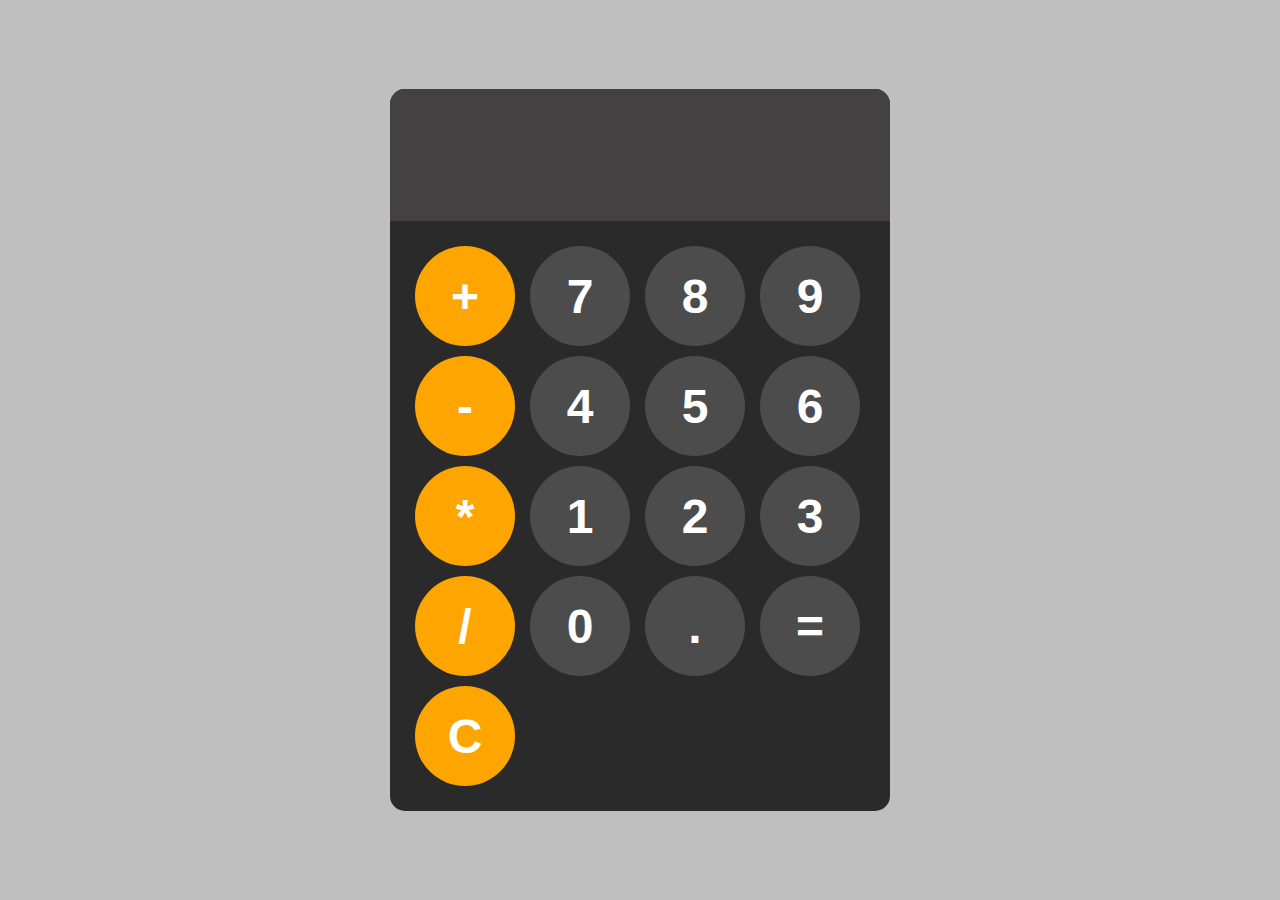
<file: Calculator/index.html>
<!DOCTYPE html>
<html lang="en">
<head>
    <meta charset="UTF-8">
    <meta name="viewport" content="width=device-width, initial-scale=1.0">
    <title>Document</title>
    <link rel = "stylesheet" href = "style.css">
</head>
<body>
  <div id="calc">
    <input id="display" readonly>
    <div id = "keys">
        <button onclick="appendToDisplay('+')" class = "op">+</button>
        <button onclick="appendToDisplay('7')">7</button>
        <button onclick="appendToDisplay('8')">8</button>
        <button onclick="appendToDisplay('9')">9</button>
        <button onclick="appendToDisplay('-')"class = "op">-</button>
        <button onclick="appendToDisplay('4')">4</button>
        <button onclick="appendToDisplay('5')">5</button>
        <button onclick="appendToDisplay('6')">6</button>
        <button onclick="appendToDisplay('*')"class = "op">*</button>
        <button onclick="appendToDisplay('1')">1</button>
        <button onclick="appendToDisplay('2')">2</button>
        <button onclick="appendToDisplay('3')">3</button>
        <button onclick="appendToDisplay('/')"class = "op">/</button>
        <button onclick="appendToDisplay('0')">0</button>
        <button onclick="appendToDisplay('.')">.</button>
        <button onclick="calculate()">=</button>
        <button onclick="clearDisplay()"class = "op"> C</button>
    </div>

  </div>
    <script src="index.js"></script>
</body>
</html>
</file>
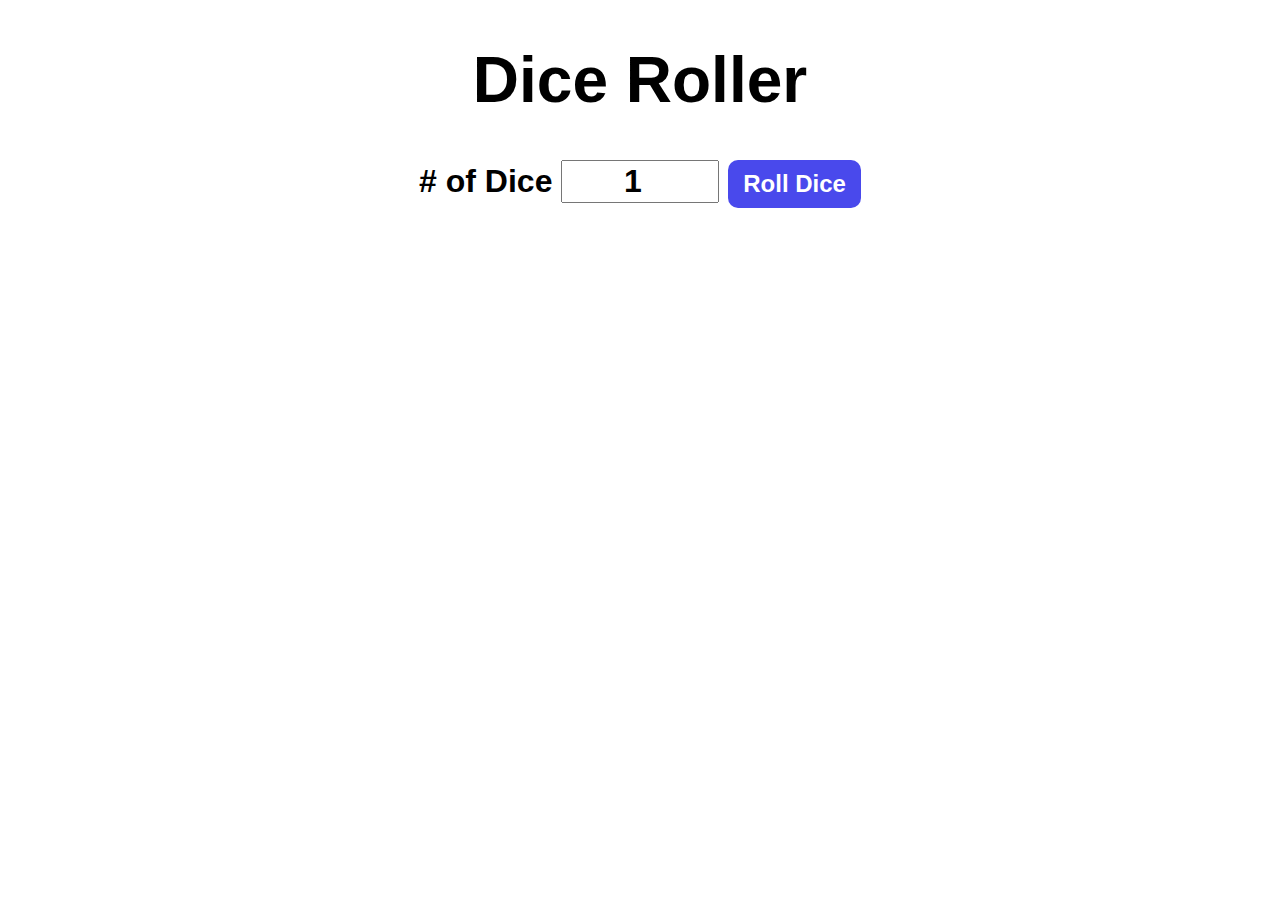
<file: DiceRoller/index.html>
<!DOCTYPE html>
<html lang="en">
<head>
    <meta charset="UTF-8">
    <meta name="viewport" content="width=device-width, initial-scale=1.0">
    <title>Document</title>
    <link rel = "stylesheet" href = "style.css">
</head>
<body>
    <div id="container">
        <h1> Dice Roller</h1>
        <lable># of Dice</lable>
        <input type = "number" value ="1" min="1" id="numOfDice">
        <button onclick="rollDice()">Roll Dice</button>
        <div id="diceResult"></div>
        <div id="diceImages"></div>
    </div>
    <script src="index.js"></script>
</body>
</html>
</file>
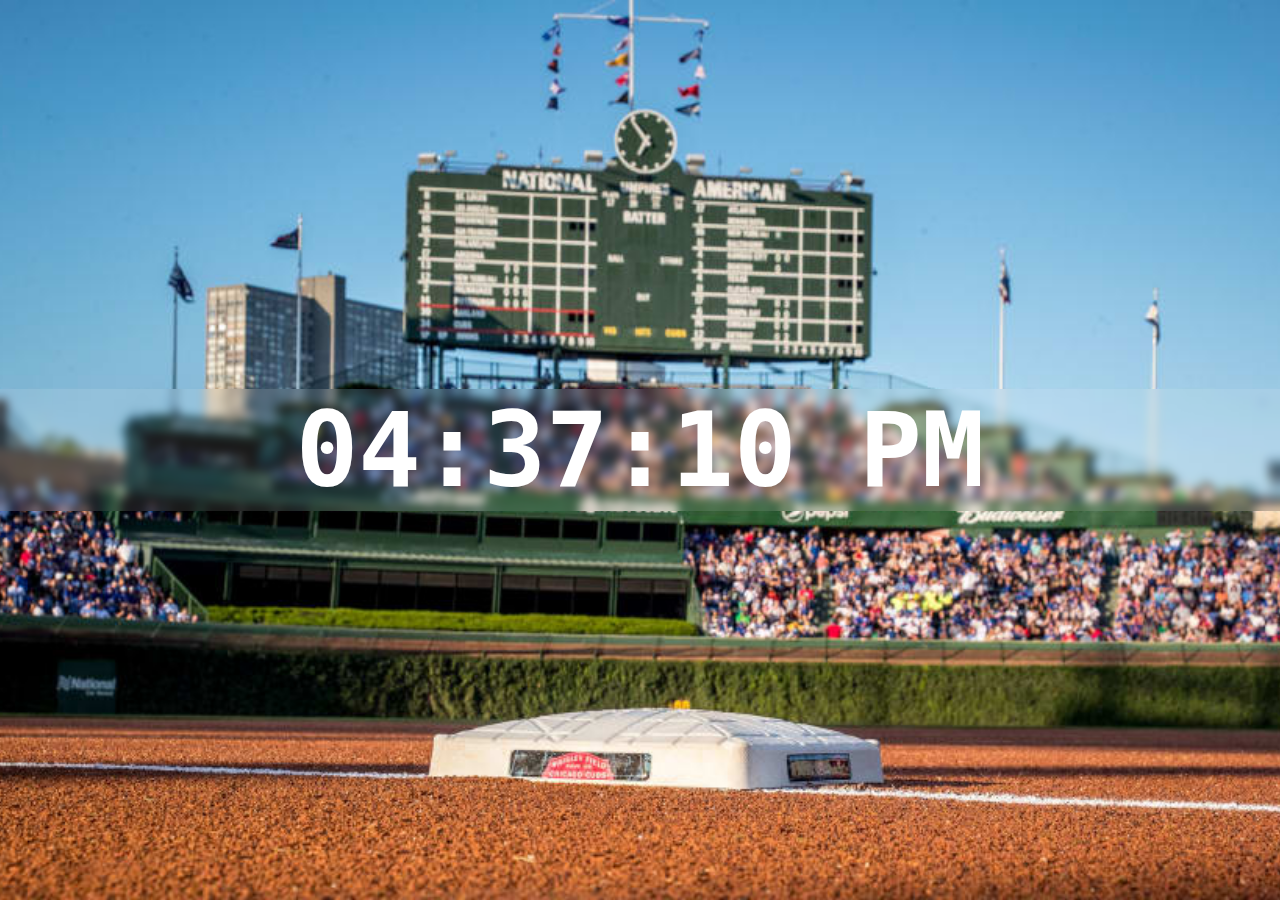
<file: DigitalClock/index.html>
<!DOCTYPE html>
<html lang="en">
<head>
    <meta charset="UTF-8">
    <meta name="viewport" content="width=device-width, initial-scale=1.0">
    <title>Document</title>
    <link rel = "stylesheet" href = "style.css">
</head>
<body>
   <div id="clock-container">
        <div id="clock">00:00:00</div>
   </div>
    <script src="index.js"></script>
</body>
</html>
</file>
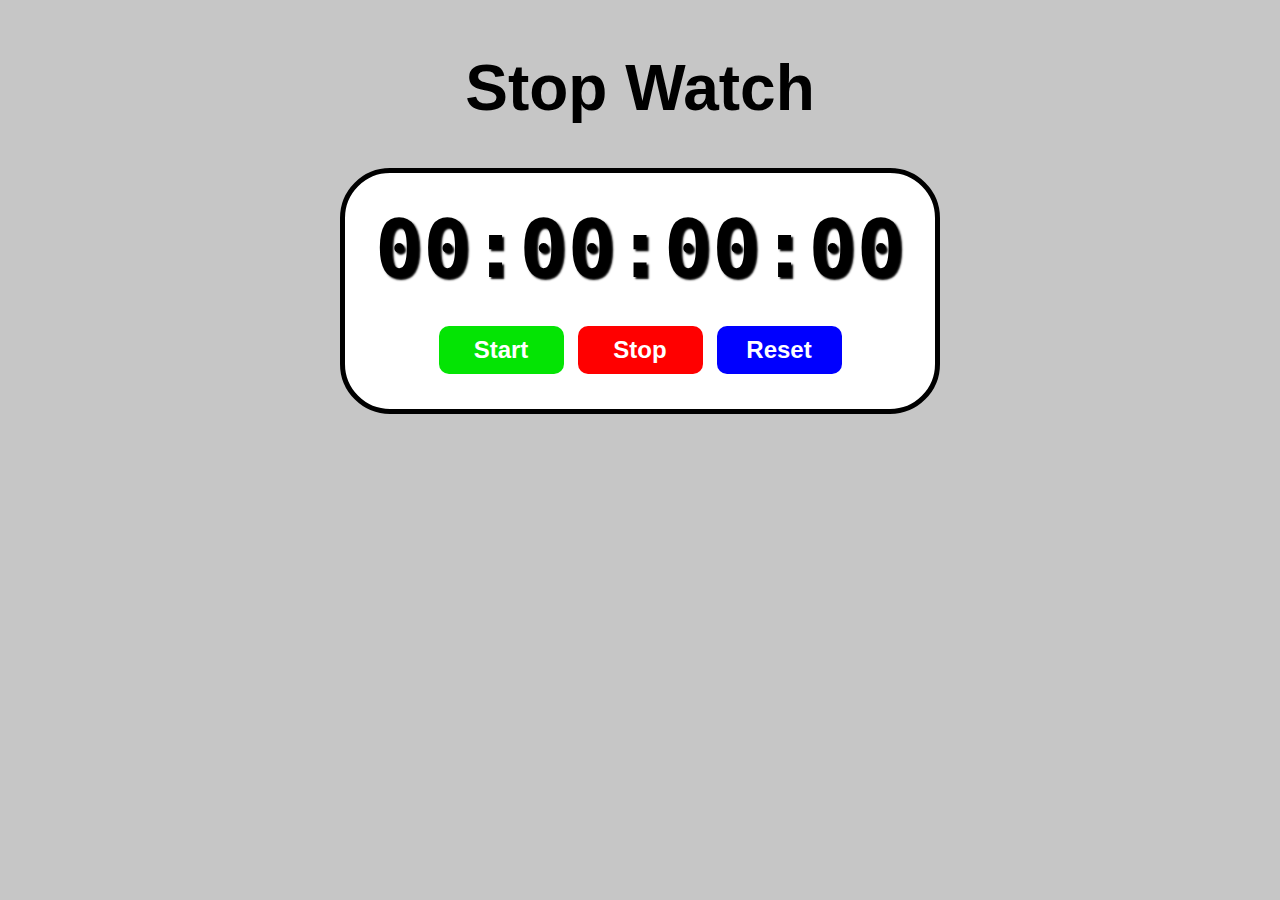
<file: stopWatch/index.html>
<!DOCTYPE html>
<html lang="en">
<head>
    <meta charset="UTF-8">
    <meta name="viewport" content="width=device-width, initial-scale=1.0">
    <title>Document</title>
    <link rel = "stylesheet" href = "style.css">
</head>
<body>
  <h1 id="myH1">Stop Watch</h1>
  <div id = "container">
    <div id="display">
        00:00:00:00
    </div>
    <div id = "controls">
        <button id="start" onclick="start()">Start</button>
        <button id="stop" onclick="stop()">Stop</button>
        <button id="reset" onclick="reset()">Reset</button>
    </div>
  </div>
    <script src="index.js"></script>
</body>
</html>
</file>
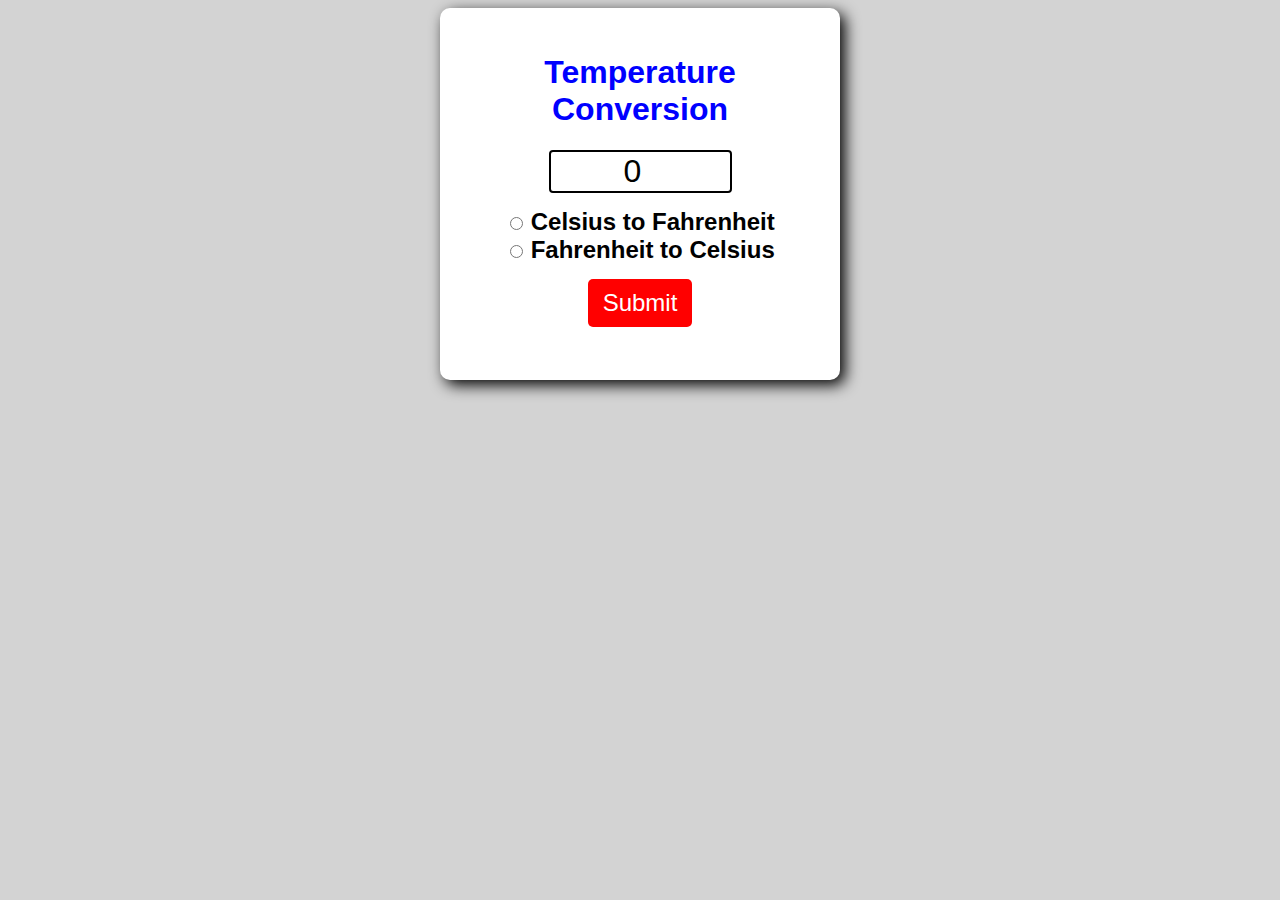
<file: TempConversion/index.html>
<!DOCTYPE html>
<html lang="en">
<head>
    <meta charset="UTF-8">
    <meta name="viewport" content="width=device-width, initial-scale=1.0">
    <title>Document</title>
    <link rel = "stylesheet" href = "style.css">
</head>
<body>
    <form>
        <h1>Temperature Conversion</h1>
        <input type = "number" id="textBox" value = 0><br>

        <input type = "radio" id = "toF" name = "unit">
        <label for= "toF">Celsius to Fahrenheit</label><br>

        <input type = "radio" id = "toC" name = "unit">
        <label for= "toC">Fahrenheit to Celsius</label> <br>

        <button type = "button" onclick="convert()">Submit</button>
        <p id = "result"></p>
    </form>
    <script src="index.js"></script>
</body>
</html>
</file>
<file: Calculator/style.css>
body{
    margin: 0;
    display: flex;
    justify-content: center;
    align-items: center;
    height: 100vh;
    background-color:  rgb(191, 191, 191);

}
#calc{
    font-family: arial, sans-serif;
    background-color: rgb(43, 42, 42);
    border-radius: 15px;
    max-width: 500px;
    overflow: hidden;

}
#display{
    width: 100%;
    color:white;
    padding: 20px;
    font-size: 5rem;
    text-align: left;
    border: none;
    background-color:  rgb(67, 65, 65);;
}

#keys{
    display: grid;
    grid-template-columns: repeat(4, 1fr);
    gap: 10px;
    padding:25px;

}
button{
    width: 100px;
    height: 100px;
    border-radius: 50px;
    border: none;
    background-color: rgb(76, 76, 76);
    color: white;
    font-size: 3rem;
    font-weight: bold;
    cursor: pointer;

}
button:hover{
    background-color: rgb(141, 139, 139);
}
button:active{
    background-color: rgb(206, 202, 202);
}
.op{
    background-color: orange;
}
.op:hover{
    background-color: rgb(250, 186, 67);
}
.op:active{
    background-color: rgb(254, 210, 129);
}
</file>
<file: DiceRoller/style.css>
#container{
    font-family:arial, sans-serif;
    text-align: center;
    font-size: 2rem;
    font-weight: bold;


}
button{
    font-size: 1.5rem;
    padding: 10px 15px;
    border-radius: 10px;
    border: none;
    background-color: rgb(73, 73, 236);
    color: white;
    font-weight: bold;
    cursor: pointer;
}
button:hover{
    background-color: rgb(87, 87, 238); 
}
button:active{
    background-color: rgb(100, 100, 242); ;
}
input{
    font-size: 2rem;
    width: 150px;
    text-align: center;
    font-weight: bold;
}
#diceResult{
    margin:25px;

}
#diceImages img{
    width: 150px;
    margin: 5px;
}
</file>
<file: DigitalClock/style.css>
body{
    background-image: url("cubsback.jpeg");
    background-position: center;
    background-repeat: no-repeat;
    background-size: cover;
    background-attachment: fixed;
    margin:0;

}
#clock-container{
    display:flex;
    justify-content: center;
    align-items: center;
    height: 100vh;
}
#clock{
    font-family: monospace;
    font-size:6.5rem;
    font-weight: bold;
    text-align: center;
    color:white;
    backdrop-filter: blur(5px);
    width: 100%;
    background-color: hsl(0, 0%, 100%,0.1);

}
</file>
<file: stopWatch/style.css>
body{
    display:flex;
    flex-direction: column;
    align-items: center;
    background-color: rgb(198, 198, 198);
}
#myH1{
    font-size: 4rem;
    font-family: Arial,sans-serif;
    color: black;
}

#container{
    display: flex;
    flex-direction: column;
    align-items: center;
    border: 5px solid;
    border-radius: 50px;
    padding:30px;
    background-color: white;

}
#display{
    font-size: 5rem;
    font-family: monospace;
    font-weight: bold;
    color: black;
    text-shadow: 2px 2px 2px;
    margin-bottom: 25px;

}
#controls button{
    font-size: 1.5rem;
    font-weight: bold;
    padding: 10px 20px;
    margin: 5px;
    min-width: 125px;
    border: none;
    border-radius: 10px;
    cursor: pointer;
    color:white;
    transition: background-color 0.5s ease;
    

}
#start{
    background-color: rgb(4, 228, 4);
}
#start:hover{
    background-color: rgb(5, 174, 5);
}
#stop{
    background-color: red
}
#stop:hover{
    background-color:rgb(202, 1, 1)
}
#reset{
    background-color: blue;
}
#reset:hover{
    background-color: rgb(5, 5, 189);
}
</file>
<file: TempConversion/style.css>
body{
    font-family: Arial, sans-serif;
    background-color: lightgray;
}

h1{
    color: blue;
}

form{
    background-color: white;
    text-align: center;
    max-width: 350px;
    margin:auto;
    padding: 25px;
    border-radius: 10px;
    box-shadow: 5px 5px 15px;

}
#textBox{
    width: 50%;
    text-align: center;
    font-size: 2em;
    border: 2px solid black;
    border-radius: 4px;
    margin-bottom: 15px;


}
label{
    font-size: 1.5em;
    font-weight: bold;

}
button{
    margin-top:15px;
    background-color: red;
    font-size: 1.5em;
    border:none;
    padding: 10px 15px;
    border-radius: 5px;
    color: white;
    cursor: pointer;
}

button:hover{
    background-color: rgb(250, 44, 44)
}

#result{
    font-size: 1.75em;
    font-weight: bold;
}
</file>
